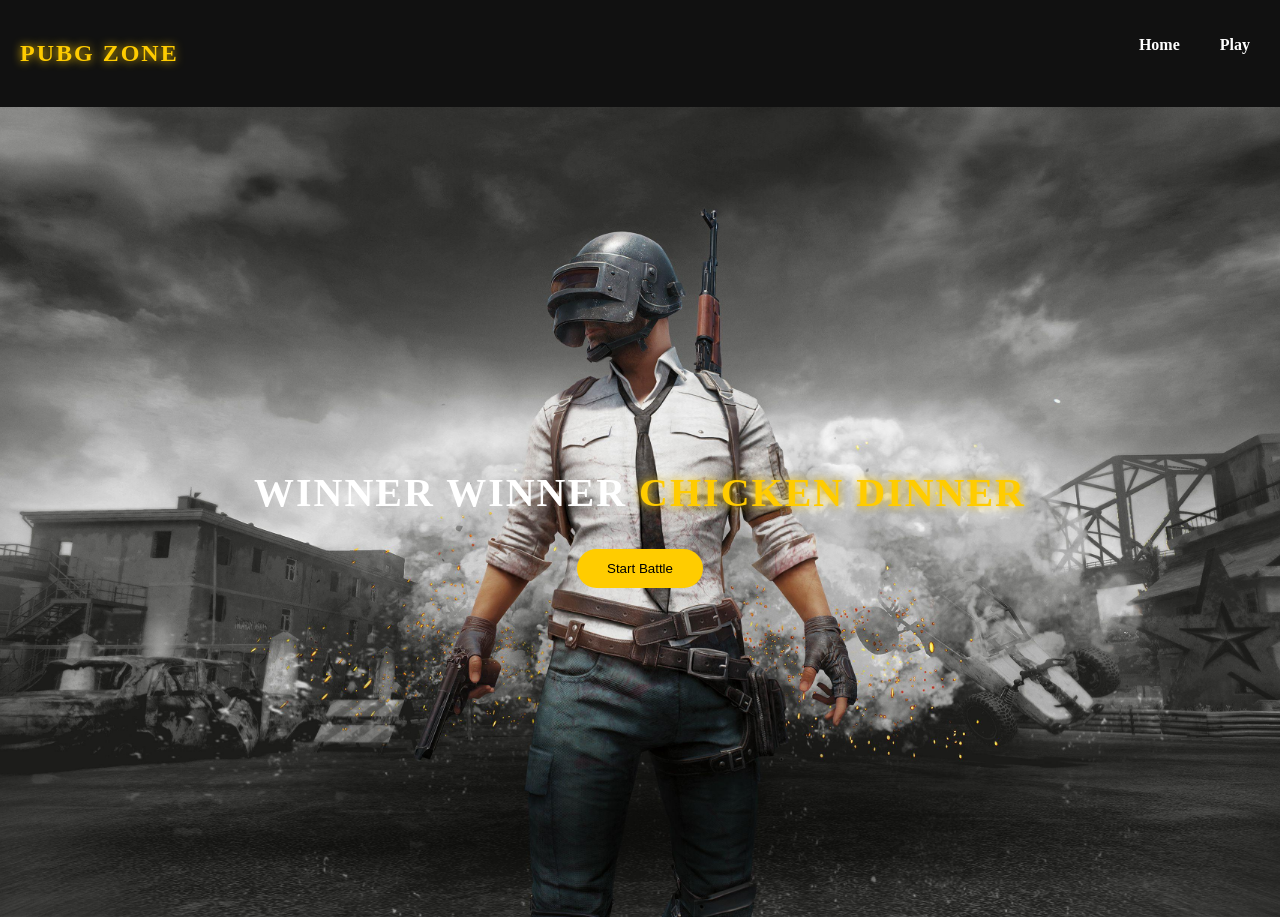
<file: index.html>
<!DOCTYPE html>
<html lang="en">
<head>
  <meta charset="UTF-8">
  <meta name="viewport" content="width=device-width, initial-scale=1.0">
  <title>HOME</title>
  <link rel="stylesheet" href="style.css">
</head>
<body>
  
  <nav>
    <h1>PUBG ZONE</h1>
    <ul class="menu">
      <li><a href="index.html">Home</a></li>
      <li><a href="game.html">Play</a></li>
    </ul>
  </nav>

  <section class="hero">
   <h2>WINNER WINNER <span>CHICKEN DINNER</span></h2>
   <a href="game.html"><button class="glow-bnt">Start Battle</button></a>
  </section>
</body>
</html>
</file>
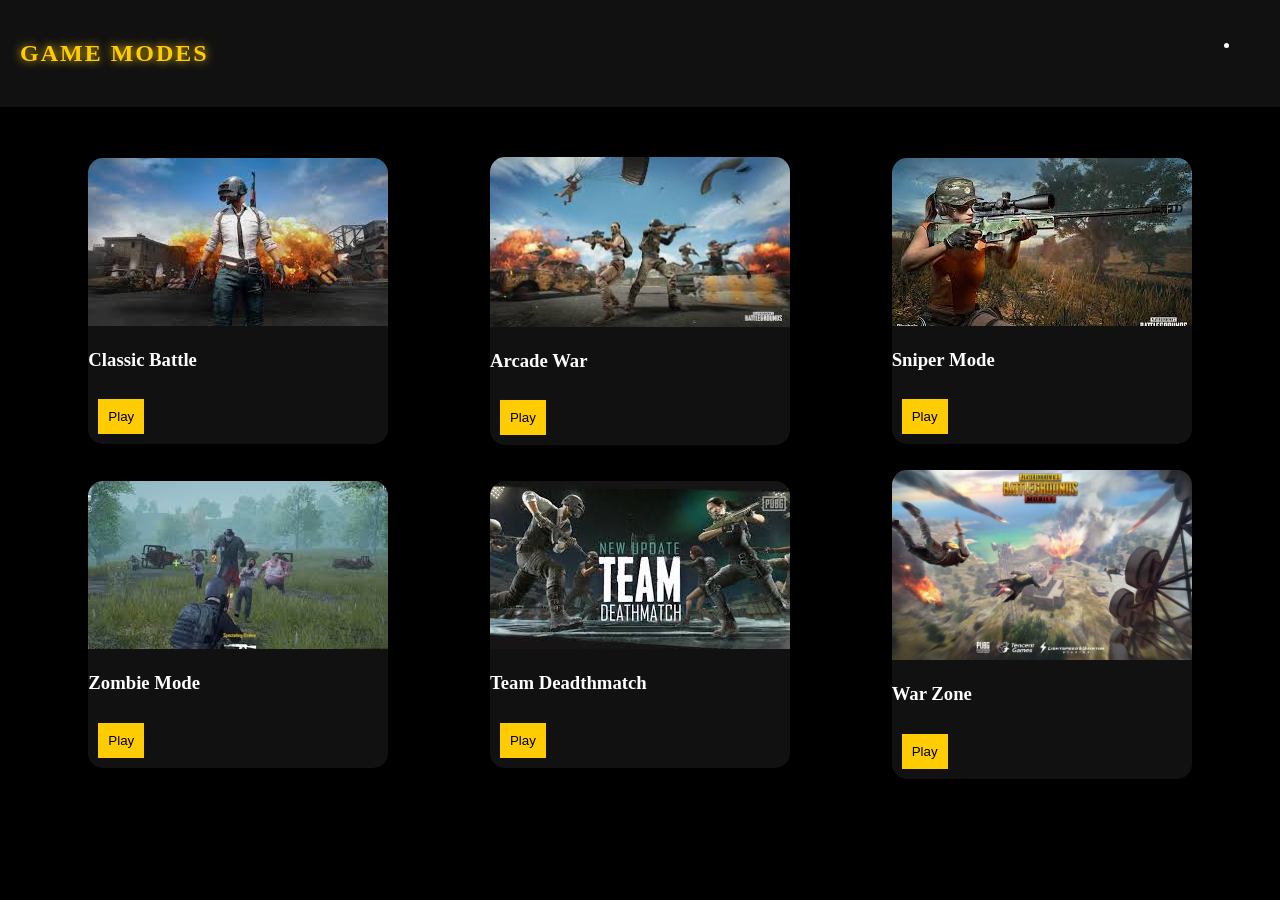
<file: game.html>
<!DOCTYPE html>
<html lang="en">
<head>
  <meta charset="UTF-8">
  <meta name="viewport" content="width=device-width, initial-scale=1.0">
  <title>Game Modes</title>
  <link rel="stylesheet" href="style.css">
</head>
<body>
  
  <nav>
    <h1>GAME MODES</h1>
    <ul>
      <li><a href="index.html"></a></li>
    </ul>
  </nav>

  <section class="games">
  <div class="card fade">
    <img src="pubg.jpg">
    <h3>Classic Battle</h3>
    <button onclick="playGame('Classic')">Play</button>
  </div>

  <div class="card fade">
    <img src="pubg 2.png">
    <h3>Arcade War</h3>
    <button onclick="playGame('Arcade')">Play</button>
  </div>

  <div class="card fade">
    <img src="pubg 3.png">
    <h3>Sniper Mode</h3>
    <button onclick="playGame('Sniper')">Play</button>
  </div>

   <div class="card fade">
    <img src="pubg 5.png">
    <h3>Zombie Mode</h3>
    <button onclick="playGame('Zombie')">Play</button>
  </div>

  <div class="card fade">
    <img src="pubg 6.png">
    <h3>Team Deadthmatch</h3>
    <button onclick="playGame('Team')">Play</button>
  </div>

  <div class="card fade">
    <img src="pubg 7.png">
    <h3>War Zone</h3>
    <button onclick="playGame('War')">Play</button>
  </div>

  </section>

  <script src="script.js"></script>
</body>
</html>
</file>
<file: style.css>
body{
  margin: 0;
  background: black;
  color: white;
}
nav{
  display: flex;
  justify-content: space-between;
  padding: 20px;
  background: #111;
}
nav h1{
  color: #ffcc00;
  letter-spacing: 2px;
  text-shadow: 0 0 10px #ffcc00;
  animation: glow 1.5s infinite alternate;
}
@keyframes glow{
  from{
    text-shadow: 0 0 5px #ffcc00;
  }
  to{
    text-shadow: 0 0 20px #ffcc00;
  }
}
nav a{
  color: white;
  text-decoration: none;
  margin: 0 10px;
}
.menu{
  display: flex;
  gap: 20px;
  list-style: none;
}
.menu a{
  color: white;
  text-decoration: none;
  font-weight: bold;
  transition: 0.3s;
}
.menu a:hover{
  color: #ffcc00;
  text-shadow: 0 0 10px #ffcc00;
}
.hero{
  letter-spacing: 2px;
}
.hero span{
  animation: glow 1.5s infinite alternate;
}
@keyframes glow{
  from{
    text-shadow: 0 0 5px #ffcc00;
  }
  to{
    text-shadow: 0 0 20px #ffcc00;
  }
}

.hero{
  height: 90vh;
  background: url('pubg\ 10.png') center/cover;
  display: flex;
  flex-direction: column;
  justify-content: center;
  align-items: center;
}
.hero h2{
  font-size: 40px;
  color: white;
  font-weight: bold;
}
.hero span{
  color: #ffcc00;
  text-shadow: 0 0 10px #ffcc00;
}
.glow-bnt{
  padding: 12px 30px;
  background: #ffcc00;
  border: none;
  cursor: pointer;
  border-radius: 30px;
  transition: 0.3s;
}
.glow-bnt:hover{
  box-shadow: 0 0 25px #ffcc00;
  transform: scale(1.1);
}
.games{
  display: grid;
  grid-template-columns: repeat(3,1fr);
  justify-content: center;
  gap: 25px;
  padding: 50px;
  flex-wrap: wrap;
}

@media(max-width:768px){
  .games{
    grid-template-columns: repeat(2,1fr);
  }
}

@media(max-width:480px){
  .games{
    grid-template-columns: 1fr;
  }
}

.card{
  /* width: 250px; */
  width: 100%;
  max-width: 300px;
  margin: auto;
  background: #111;
  border-radius: 15px;
  overflow: hidden;
  transition: 0.4s;
}
.card img{
  width: 100%;
}
.card button{
  margin: 10px;
  padding: 10px;
  background: #ffcc00;
  border: none;
}
.card:hover{
  transform: scale(1.05);
  box-shadow: 0 0 30px #ffcc00;
}
.fade{
  animation: fadeln 2s ease-in;
}
@keyframes fadeln{
  from{
    opacity: 0;
    transform:translateY(20px);
  }
  to{
    opacity: 1;
      transform:translateY(0);
  }
}
</file>
